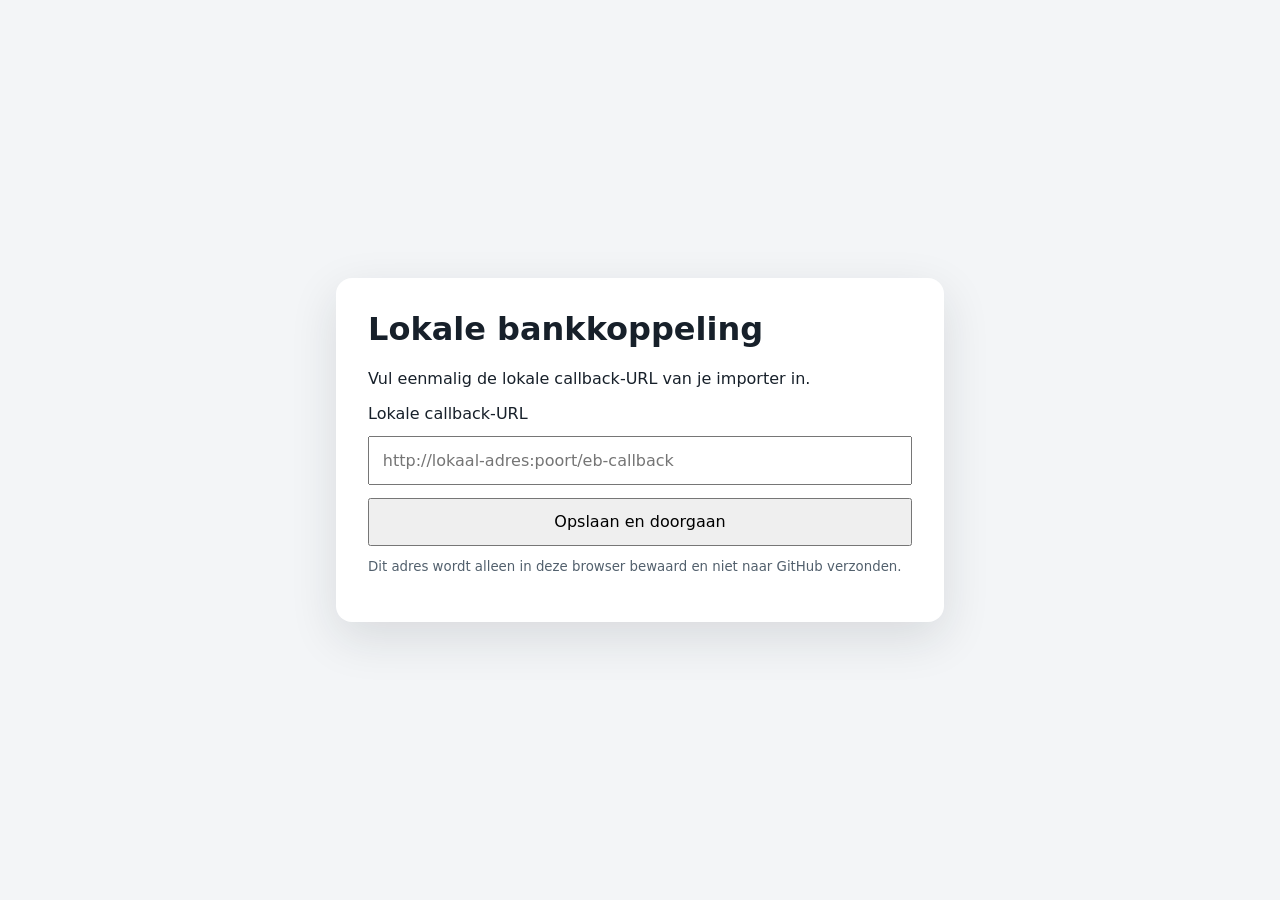
<file: index.html>
<!doctype html>
<html lang="nl">
<head>
  <meta charset="utf-8">
  <meta name="viewport" content="width=device-width, initial-scale=1">
  <meta name="robots" content="noindex,nofollow,noarchive">
  <meta name="referrer" content="no-referrer">
  <title>Lokale bankkoppeling</title>
  <link rel="stylesheet" href="style.css">
</head>
<body>
  <main>
    <h1>Lokale bankkoppeling</h1>
    <p id="status">De autorisatie wordt teruggestuurd naar je lokale importer.</p>
    <form id="setup" hidden>
      <label for="target">Lokale callback-URL</label>
      <input id="target" type="url" inputmode="url" autocomplete="off"
             placeholder="http://lokaal-adres:poort/eb-callback" required>
      <button type="submit">Opslaan en doorgaan</button>
      <small>Dit adres wordt alleen in deze browser bewaard en niet naar GitHub verzonden.</small>
    </form>
    <p><a id="continue" href="#" hidden>Handmatig doorgaan</a></p>
  </main>
  <script src="app.js?v=64d5fb0f6c06"></script>
</body>
</html>
</file>
<file: style.css>
:root { color-scheme: light dark; font-family: system-ui, sans-serif; }
body { margin: 0; min-height: 100vh; display: grid; place-items: center; background: #f3f5f7; color: #17202a; }
main { width: min(34rem, calc(100% - 3rem)); padding: 2rem; background: white; border-radius: 1rem; box-shadow: 0 1rem 3rem #17202a1f; }
h1 { margin-top: 0; }
form { display: grid; gap: .8rem; }
input, button { box-sizing: border-box; width: 100%; padding: .8rem; font: inherit; }
button { cursor: pointer; }
small { color: #52606d; }
@media (prefers-color-scheme: dark) {
  body { background: #111820; color: #e8edf2; }
  main { background: #1b2631; }
  small { color: #b7c3ce; }
}
</file>
